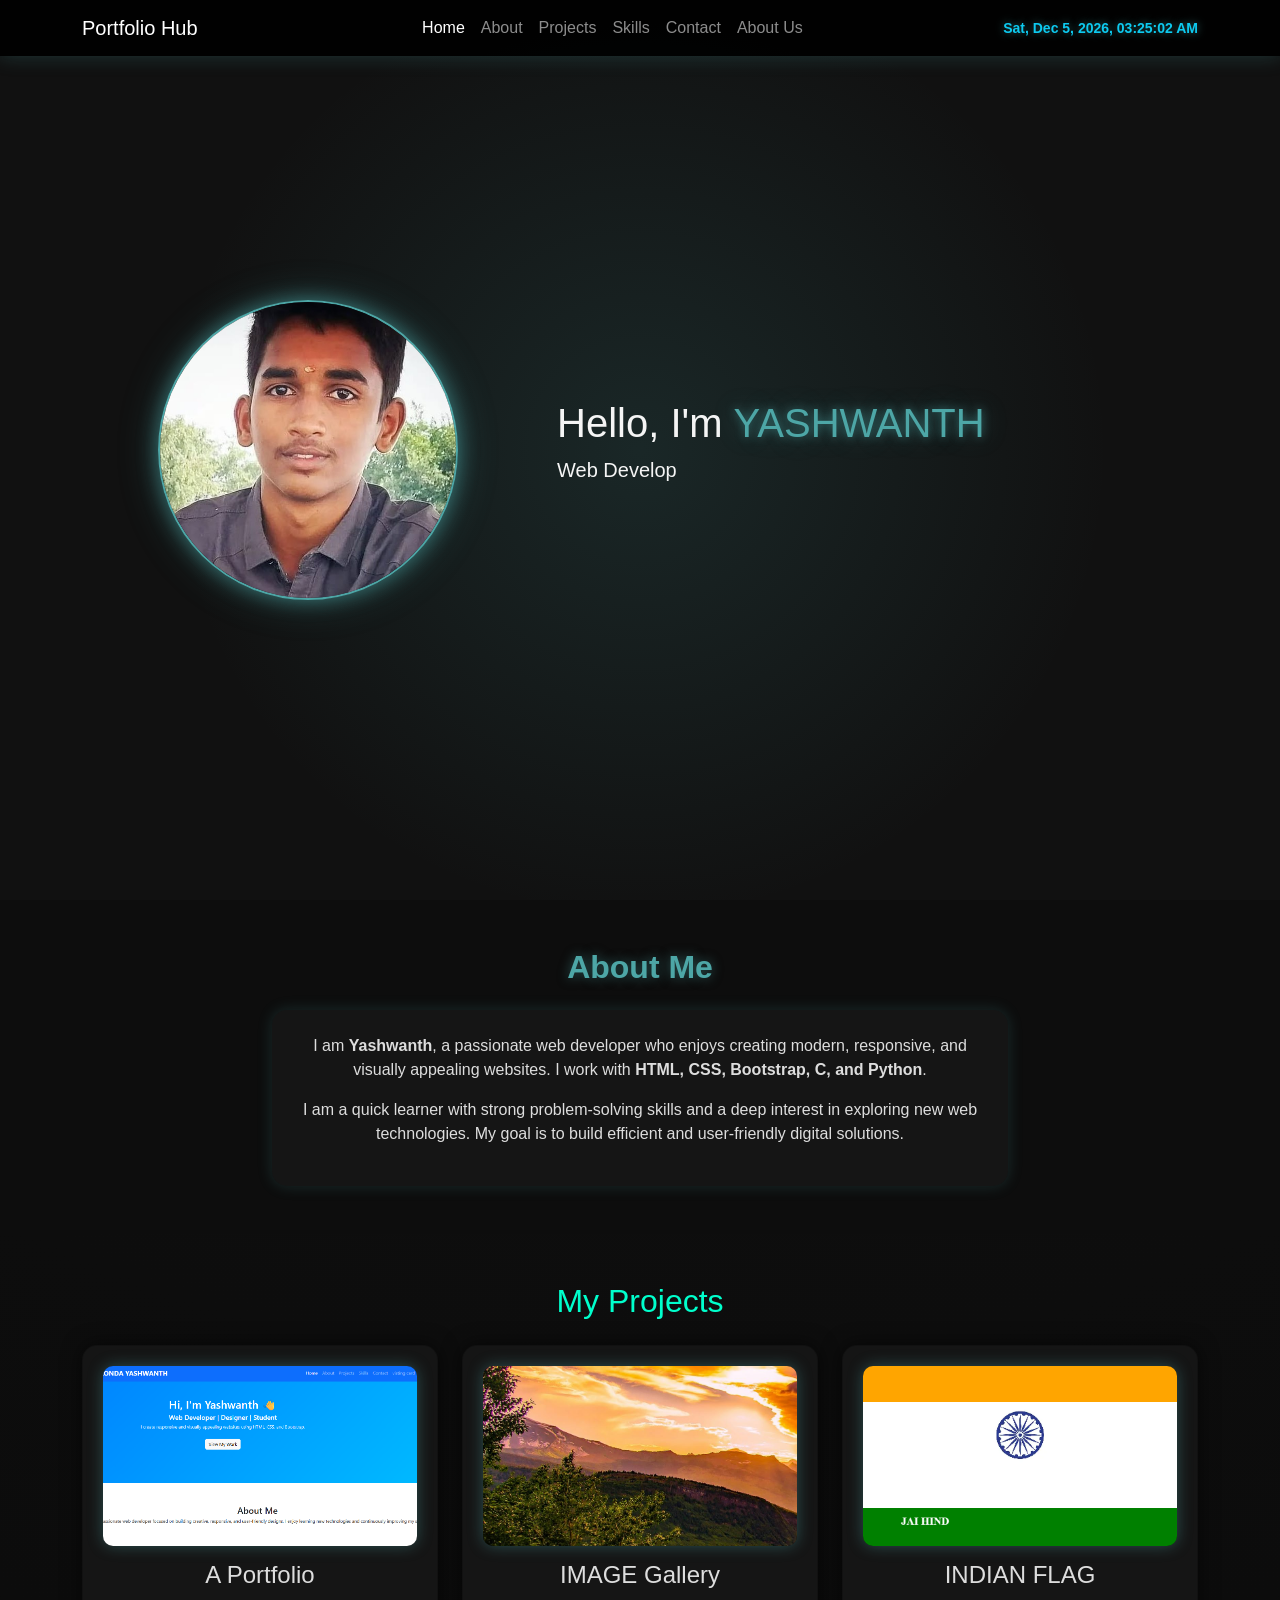
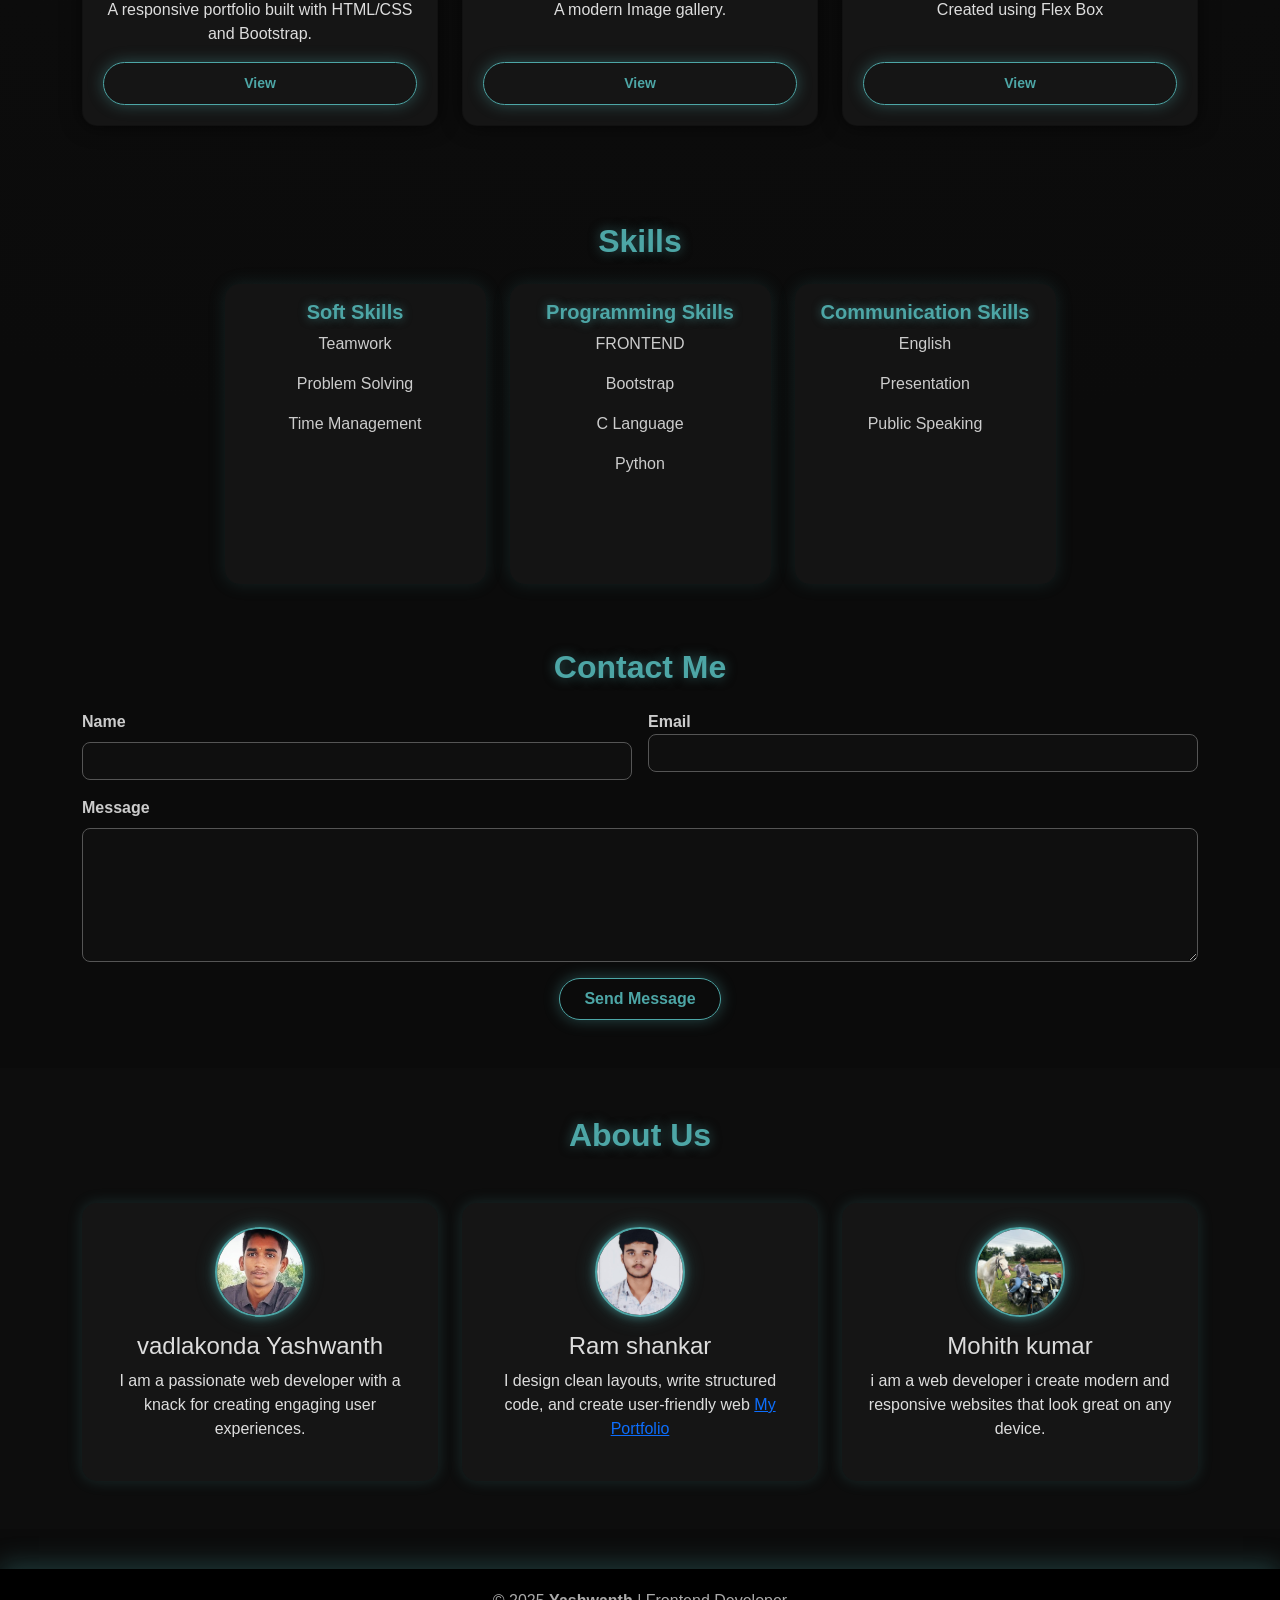
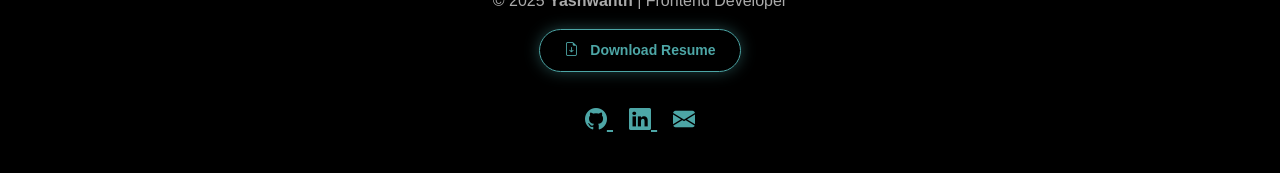
<file: index.html>
<!DOCTYPE html>
<html lang="en">
<head>
    <meta charset="UTF-8" />
    <meta name="viewport" content="width=device-width, initial-scale=1.0" />
    <title> Portfolio</title>
    <link href="https://cdn.jsdelivr.net/npm/bootstrap@5.3.0/dist/css/bootstrap.min.css" rel="stylesheet" />
    <link rel="stylesheet"
      href="https://cdn.jsdelivr.net/npm/bootstrap-icons@1.11.3/font/bootstrap-icons.css">
    <link rel="stylesheet" href="style1.css" />
</head>
<body>
    <nav class="navbar navbar-expand-lg navbar-dark fixed-top">
        <div class="container d-flex align-items-center justify-content-between">
    
    <a class="navbar-brand text-neon me-4" href="#">Portfolio Hub</a>

    <button class="navbar-toggler" type="button" data-bs-toggle="collapse" data-bs-target="#navbarNav">
        <span class="navbar-toggler-icon"></span>
    </button>

    <div class="collapse navbar-collapse" id="navbarNav">
        <ul class="navbar-nav mx-auto">
            <li class="nav-item"><a class="nav-link" href="#home">Home</a></li>
            <li class="nav-item"><a class="nav-link" href="#about">About</a></li>
            <li class="nav-item"><a class="nav-link" href="#projects">Projects</a></li>
            <li class="nav-item"><a class="nav-link" href="#skills">Skills</a></li>
            <li class="nav-item"><a class="nav-link" href="#contact">Contact</a></li>
            <li class="nav-item"><a class="nav-link" href="#about-us">About Us</a></li>
        </ul>
    </div>

    <!-- DATE & TIME -->
    <div id="datetime" class="text-info fw-semibold small d-none d-lg-block"></div>

</div>

    </nav>

  <section id="home" class="yash">
  <div class="container">
    <div class="row align-items-center text-center text-md-start">

      <div class="col-md-5 mb-4 mb-md-0 text-center">
        <img src="ji.jpg" class="profile-img" alt="Profile">
      </div>
      <div class="col-md-7">
   
        <h1>Hello, I'm 
          <span class="name-wrapper">
            <span>YASHWANTH</span>
            <div class="qr-popup">
              <img src="visting.png" alt="QR Code">
              <p>Scan to view my portfolio</p>
            </div>
          </span>
        </h1>
        <p class="lead">Web Developer | Designer | Coder</p>
      </div>
      <div>
        
      </div>

    </div>
  </div>
</section>

<section id="about" class="py-5 section">
<div class="container">
<h2 class="title text-center mb-4">About Me</h2>
<div class="row justify-content-center">
<div class="col-md-8">
<div class="box p-4 text-center">
<p>
I am <strong>Yashwanth</strong>, a passionate web developer who enjoys
creating modern, responsive, and visually appealing websites.
I work with <strong>HTML, CSS, Bootstrap, C, and Python</strong>.
</p>
<p>
I am a quick learner with strong problem-solving skills and a deep
interest in exploring new web technologies. My goal is to build
efficient and user-friendly digital solutions.
</p>
</div>
</div>
</div>
</div>
</section>
<section id="projects" class="container py-5">
    <h2 class="text-center mb-4" style="color:#00ffcc;">My Projects</h2>

    <div class="row g-4">

        <div class="col-md-4 d-flex">
            <div class="card text-center h-100 w-100">
                <img src="y.png" style="width:100%; border-radius:10px; margin-bottom:15px;" alt="Project 1">
                <h4>A Portfolio</h4>
                <p>A responsive portfolio built with HTML/CSS and Bootstrap.</p>
                <a href="hello.html" class="btn btn-primary btn-sm mt-auto">View</a>
            </div>
        </div>

        <div class="col-md-4 d-flex">
            <div class="card text-center h-100 w-100">
                <img src="k.png" style="width:100%; border-radius:10px; margin-bottom:15px;" alt="Project 2">
                <h4>IMAGE Gallery</h4>
                <p>A modern Image gallery.</p>
                <a href="flexbox gallery.html" class="btn btn-primary btn-sm mt-auto">View</a>
            </div>
        </div>

        <div class="col-md-4 d-flex">
            <div class="card text-center h-100 w-100">
                <img src="l.png" style="width:100%; border-radius:10px; margin-bottom:15px;" alt="Project 3">
                <h4>INDIAN FLAG</h4>
                <p>Created using Flex Box</p>
                <a href="frames.html" class="btn btn-primary btn-sm mt-auto">View</a>
            </div>
        </div>

    </div>
</section>


<section id="skills" class="container text-center mt-5">
    <h2 class="title mb-4">Skills</h2>

    <div class="row justify-content-center">

        
        <div class="col-md-3 col-8 mb-3">
            <div class="skill-box p-3">
                <h5 class="scroll-title">Soft Skills</h5>

                <p class="skill-item" data-bs-toggle="collapse" data-bs-target="#team">Teamwork</p>
                <div id="team" class="collapse skill-level">Intermediate</div>

                <p class="skill-item" data-bs-toggle="collapse" data-bs-target="#problem">Problem Solving</p>
                <div id="problem" class="collapse skill-level">Advanced</div>

                <p class="skill-item" data-bs-toggle="collapse" data-bs-target="#time">Time Management</p>
                <div id="time" class="collapse skill-level">Intermediate</div>
            </div>
        </div>
        <div class="col-md-3 col-8 mb-3">
            <div class="skill-box p-3">
                <h5 class="scroll-title">Programming Skills</h5>

                <p class="skill-item" data-bs-toggle="collapse" data-bs-target="#FRONTEND">FRONTEND</p>
                <div id="FRONTEND" class="collapse skill-level">Beginner</div>

                <p class="skill-item" data-bs-toggle="collapse" data-bs-target="#boot">Bootstrap</p>
                <div id="boot" class="collapse skill-level">Intermediate</div>

                <p class="skill-item" data-bs-toggle="collapse" data-bs-target="#c">C Language</p>
                <div id="c" class="collapse skill-level">Advanced</div>

                <p class="skill-item" data-bs-toggle="collapse" data-bs-target="#python">Python</p>
                <div id="python" class="collapse skill-level">Intermediate</div>
            </div>
        </div>
        <div class="col-md-3 col-8 mb-3">
            <div class="skill-box p-3">
                <h5 class="scroll-title">Communication Skills</h5>

                <p class="skill-item" data-bs-toggle="collapse" data-bs-target="#eng">English</p>
                <div id="eng" class="collapse skill-level">BASIC</div>

                <p class="skill-item" data-bs-toggle="collapse" data-bs-target="#presentation">Presentation</p>
                <div id="presentation" class="collapse skill-level">Intermediate</div>

                <p class="skill-item" data-bs-toggle="collapse" data-bs-target="#public">Public Speaking</p>
                <div id="public" class="collapse skill-level">Intermediate</div>
            </div>
        </div>

    </div>
</section>

<section class="container my-5" id="contact">
  <h2 class="title text-center mb-4">Contact Me</h2>
  <form action="https://formspree.io/f/your-form-id" method="POST" class="row g-3 neon-form">

    <div class="col-md-6">
      <label for="name" class="form-label label">Name</label>
      <input type="text" class="form-control input" id="name" name="name" required>
    </div>

    <div class="col-md-6">
      <label for="email" class="label label">Email</label>
      <input type="email" class="form-control input" id="email" name="_replyto" required>
    </div>

    <div class="col-12">
      <label for="message" class="form-label label">Message</label>
      <textarea class="form-control input" id="message" name="message" rows="5" required></textarea>
    </div>

    <div class="col-12 text-center">
      <button type="submit" class="btn px-4 py-2">Send Message</button>
    </div>

  </form>
</section>
<section id="about-us" class="py-5 section">
  <div class="container">
    <h2 class="title text-center mb-5">About Us</h2>

    <div class="row g-4">

      <!-- BOX 1 -->
      <div class="col-md-4">
        <div class="box p-4 text-center h-100">
          <img src="ji.jpg" alt="Who I Am" class="about-img">
          <h4>vadlakonda Yashwanth</h4>
          <p>
            I am a passionate web developer
            with a knack for creating engaging user experiences.
          </p>
        </div>
      </div>

      <!-- BOX 2 -->
      <div class="col-md-4">
        <div class="box p-4 text-center h-100">
          <img src="ram1.jpg" alt="What I Do" class="about-img">
          <h4>Ram shankar</h4>
          <p>
            I design clean layouts, write structured code,
            and create user-friendly web <a href="https://github.com/ThunderOoops/My_Portfolio">My Portfolio</a>
              
          </p>
        </div>
      </div>

      <!-- BOX 3 -->
      <div class="col-md-4">
        <div class="box p-4 text-center h-100">
          <img src="mohith.png" alt="My Goal" class="about-img">
          <h4>Mohith kumar</h4>
          <p>
            i am a web developer i create modern and responsive websites
            that look great on any device.
          </p>
        </div>
      </div>

    </div>
  </div>
</section>


  <footer>
  <div class="container text-center">

    <p class="mb-3">
      © 2025 <strong>Yashwanth</strong> | Frontend Developer
    </p>

    <!-- Resume Download -->
    <a href="Yashwanth_Resume.pdf" download class="btn btn-sm mb-3">
      <i class="bi bi-file-earmark-arrow-down me-2"></i>
      Download Resume
    </a>

    <!-- Social Icons -->
    <div class="mt-3">

      <a href="https://github.com/vdlkondayash1208/yashwanth"
         target="_blank"
         class="footer-icon mx-2"
         aria-label="GitHub">
        <i class="bi bi-github"></i>
      </a>

      <a href="www.linkedin.com/in/yashwanth-vadlakonda-a74454384"
         target="_blank"
         class="footer-icon mx-2"
         aria-label="LinkedIn">
        <i class="bi bi-linkedin"></i>
      </a>

      <a href="vdlkondayash1208@gmail.com"
         class="footer-icon mx-2"
         aria-label="Email">
        <i class="bi bi-envelope-fill"></i>
      </a>
      

    </div>
<p class="mt-3 mb-0" style="font-size:13px; color:#777;">
 
</p>

  </div>
</footer>

   <script src="script.js"></script>
   <script src="https://cdn.jsdelivr.net/npm/bootstrap@5.3.0/dist/js/bootstrap.bundle.min.js"></script>

</body>
</html>
</file>
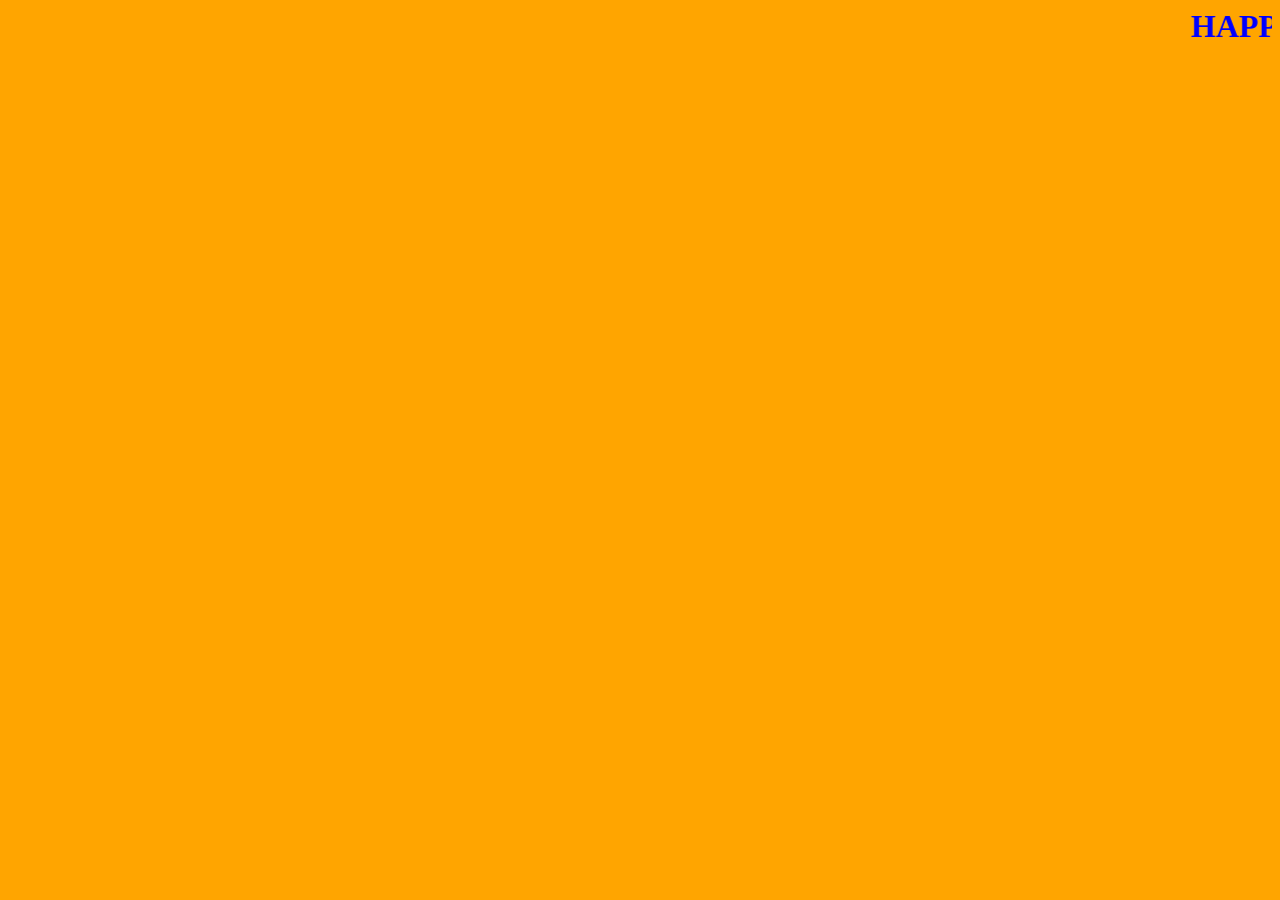
<file: first.html>
<html>
<head>
    <style rel="stylesheet" type="text/css">
        h1{
            color:white;
            text-align: center;
            color:blue;
            text-transform: uppercase;
        }
        body{
            background-color: orange;
        }
        marquee{
            direction: right;
            behavior: scroll;
        }
        audio{
            display:none;
        }
        </style>
</head>
<body>
    <h1><marquee>happy independence day</h1></body>
    <audio autoplay >
        <source src="c:\Users\vdlko\Music\Jana Gana Mana-128kbps (1).mp3" type="audio/mpeg">
</body>
</html>
</file>
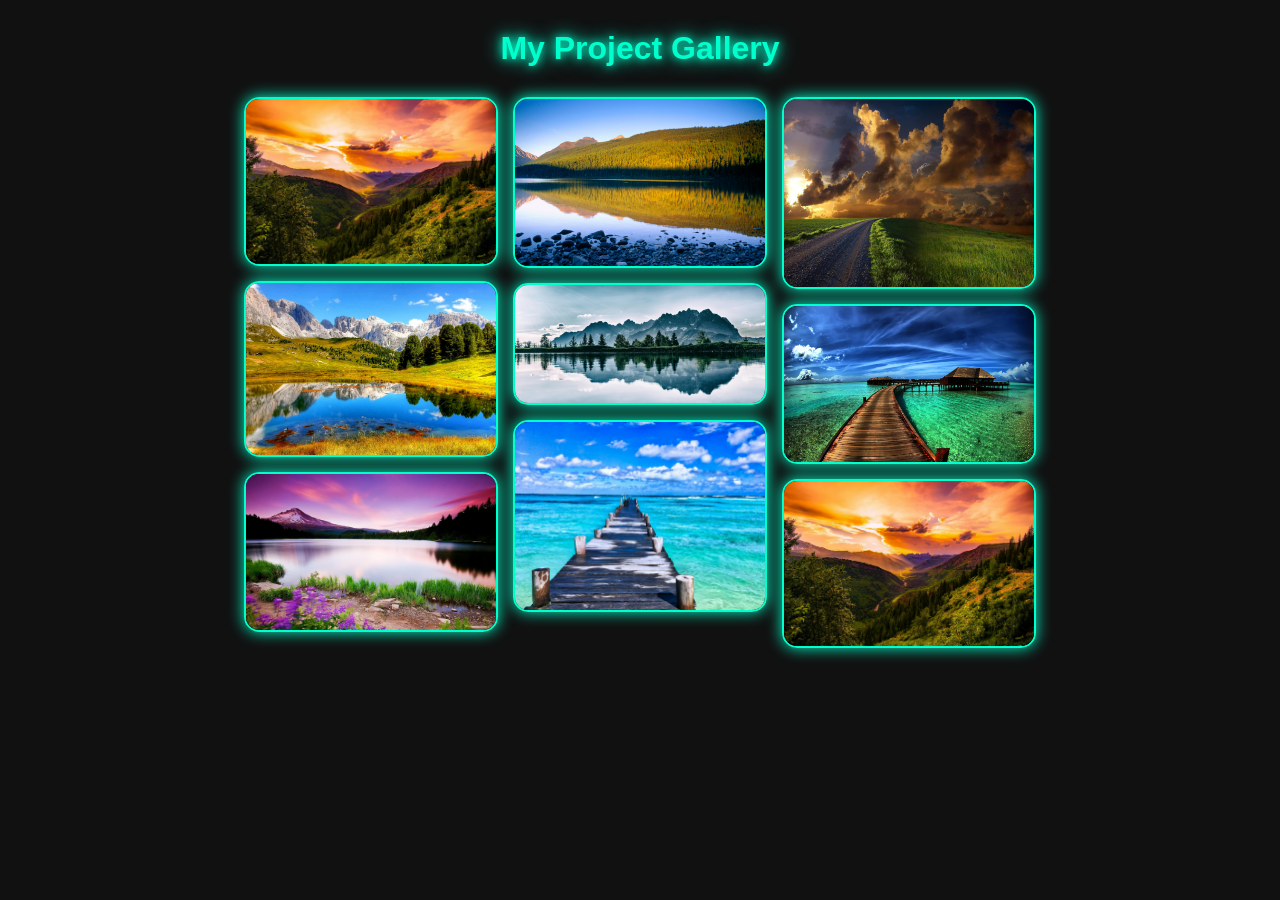
<file: flexbox gallery.html>
<!DOCTYPE html>
<html lang="en">
<head>
    <meta charset="UTF-8">
    <meta name="viewport" content="width=device-width, initial-scale=1.0">
    <title>Project Gallery</title>
    <style>
body {
    background-color: #111;
    color: #fff;
    font-family: 'Arial', sans-serif;
    margin: 0;
    padding: 0;
}
.gallery-title {
    text-align: center;
    margin: 30px 0;
    color: #00ffcc;
    text-shadow: 0 0 10px #00ffcc, 0 0 20px #00ffcc;
}
.gallery {
    display: flex;
    justify-content: center;
    gap: 15px;
    flex-wrap: wrap;
    padding: 0 20px;
}

.column {
    display: flex;
    flex-direction: column;
    gap: 15px;
}
.column img {
    width: 100%;
    max-width: 250px;
    border-radius: 15px;
    border: 2px solid #00ffcc;
    box-shadow: 0 0 15px #00ffcc;
    transition: transform 0.3s, box-shadow 0.3s;
    cursor: pointer;
}
.column img:hover {
    transform: scale(1.05) rotate(2deg);
    box-shadow: 0 0 25px #00ffcc, 0 0 50px #00ffcc;
}
@media (max-width: 900px) {
    .gallery {
        flex-direction: column;
        align-items: center;
    }
}       </style>
</head>
<body>
    <h1 class="gallery-title">My Project Gallery</h1>
    <div class="gallery">
        <div class="column">
            <img src="1.jpg" alt="Project 1">
            <img src="2.jpg" alt="Project 2">
            <img src="3.jpeg" alt="Project 3">
        </div>
        <div class="column">
            <img src="4.jpg" alt="Project 4">
            <img src="5.jpg" alt="Project 5">
            <img src="6.jpg" alt="Project 6">
        </div>
        <div class="column">
            <img src="7.jpg" alt="Project 7">
            <img src="8.jpg" alt="Project 8">
            <img src="9.jpg" alt="Project 9">
        </div>
    </div>
</body>
</html>
</file>
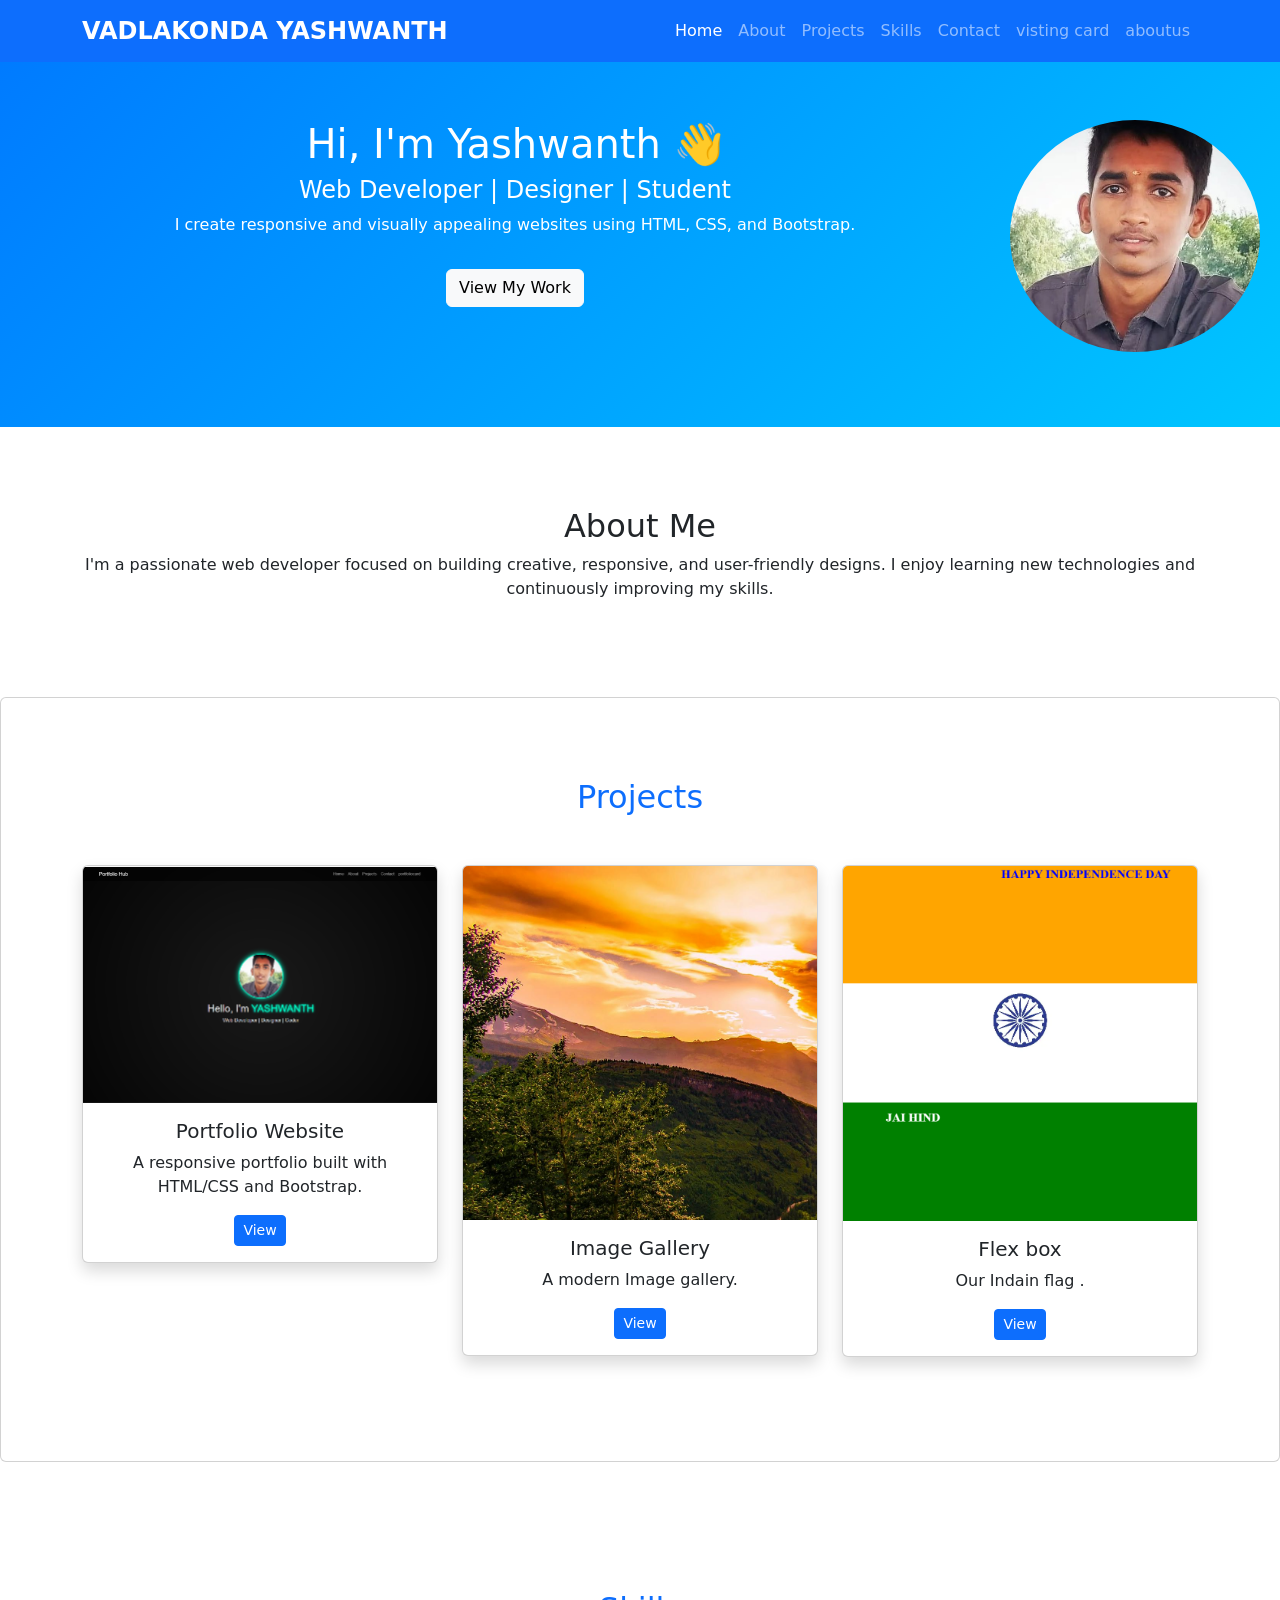
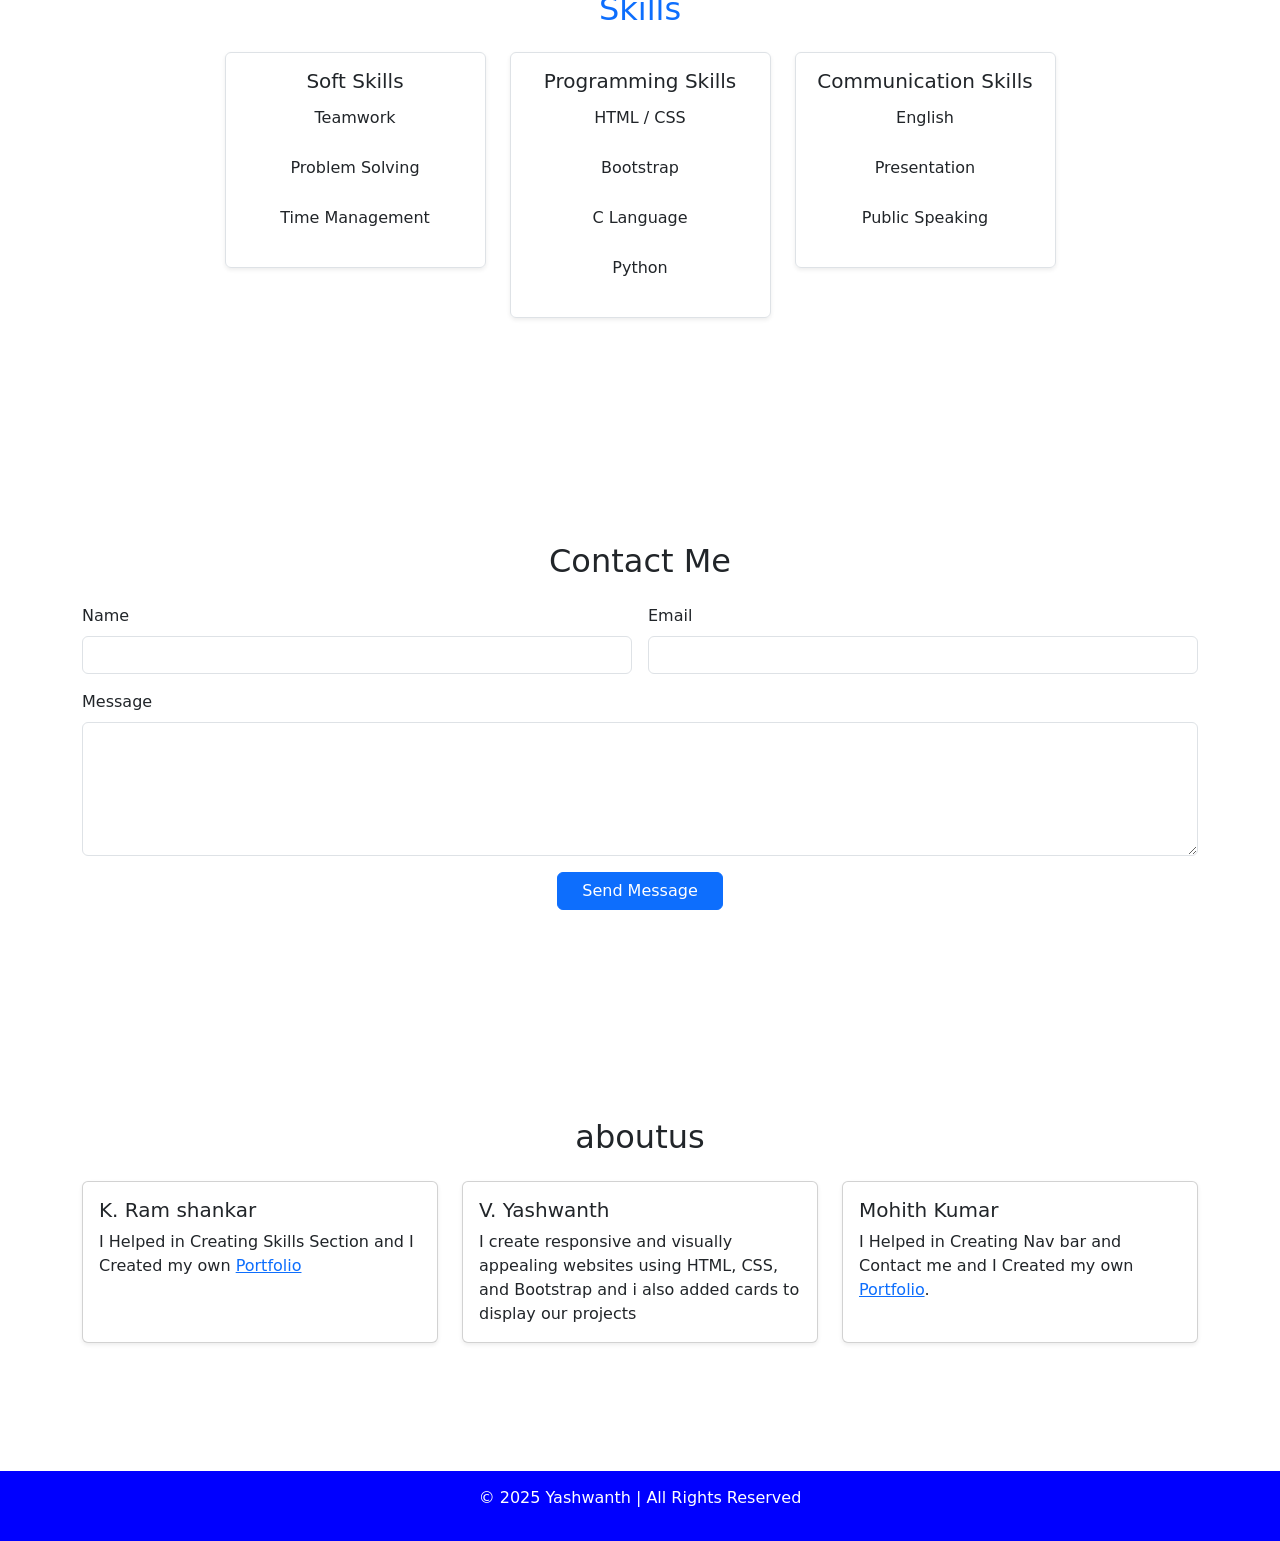
<file: hello.html>
<!DOCTYPE html>
<html lang="en">
<head>
  <meta charset="UTF-8">
  <meta name="viewport" content="width=device-width, initial-scale=1.0">
  <title>Yashwanth | Portfolio</title>
  <link href="https://cdn.jsdelivr.net/npm/bootstrap@5.3.3/dist/css/bootstrap.min.css" rel="stylesheet">
  <style>
    body { scroll-behavior: smooth; }
    section { padding: 80px 0; }
    .navbar-brand { font-weight: bold; font-size: 1.5rem; }
    .yashwanth {
      background: linear-gradient(135deg, #0078ff, #00c6ff);
      color: white;
      text-align: center;   
      padding: 120px 20px;
    }
    .img {
    float: right;
    width: 250px;           
    border-radius: 50%;     
    animation: slideIn 1.5s ease-in-out;
}
@keyframes slideIn {
    0% {
        transform: translateX(100px);
        opacity: 0;
    }
    100% {
        transform: translateX(0);
        opacity: 1;
    }
}
.move-card {
    animation: slideCard 5s ease-in-out infinite;
}
.move-card:hover {
    animation-play-state: paused;
}
@keyframes slideCard {
    0% {
        transform: translateX(0);
    }
    50% {
        transform: translateX(40px);
    }
    100% {
        transform: translateX(0);
    }
}
.scroll-title {
    display: inline-block;
    animation: titleScroll 6s linear infinite;
}

.skill-box:hover .scroll-title {
    animation-play-state: paused;
}
@keyframes titleScroll {
    0% { transform: translateX(0); }
    50% { transform: translateX(25px); }
    100% { transform: translateX(0); }
}
.skill-item {
    cursor: pointer;
    font-weight: 500;
    padding: 5px 0;
}

.skill-level {
    font-size: 14px;
    padding: 5px 0;
    color: #444;
}
    footer {
      background-color:blue;
      color: white;
      text-align: center;
      padding: 15px;
    }

@media (max-width: 600px) {
  .text {
    font-size: 1rem;
    text-align: center;
  }
}
@media (min-width: 600px) and (max-width: 992px) {
  .text {
    font-size: 1.2rem;
  }
}
@media (min-width: 992px) {
  .text {
    font-size: 1.4rem;
  }
}
  </style>
</head>
<body>
  <nav class="navbar navbar-expand-lg navbar-dark bg-primary fixed-top">
    <div class="container">
      <a class="navbar-brand" href="#">VADLAKONDA YASHWANTH</a>
      <button class="navbar-toggler" type="button" data-bs-toggle="collapse" data-bs-target="#navbarNav">
        <span class="navbar-toggler-icon"></span>
      </button>
      <div class="collapse navbar-collapse" id="navbarNav">
        <ul class="navbar-nav ms-auto">
          <li class="nav-item"><a class="nav-link active" href="#home">Home</a></li>
          <li class="nav-item"><a class="nav-link" href="#about">About</a></li>
          <li class="nav-item"><a class="nav-link" href="#projects">Projects</a></li>
          <li class="nav-item"><a class="nav-link" href="#skills">Skills</a></li>
          <li class="nav-item"><a class="nav-link" href="#contact">Contact</a></li>
           <li class="nav-item"><a class="nav-link" href="visting.html">visting card</a></li>
           <li class="nav-item"><a class="nav-link" href="#aboutus">aboutus</a></li>
        </ul>
      </div>
    </div>
  </nav>
  <section id="home" class="yashwanth">
    <img src="ji.jpg" alt="Yashwanth" class="img">
    <h1>Hi, I'm Yashwanth 👋</h1>
    <h4>Web Developer | Designer | Student</h4>
    <p>I create responsive and visually appealing websites using HTML, CSS, and Bootstrap.</p>
    <a href="#projects" class="btn btn-light mt-3">View My Work</a>
  </section>
  <section id="about" class="container text-center">
    <h2 class="sai">About Me</h2>
    <p class="yash">
      I'm a passionate web developer focused on building creative, responsive, and user-friendly designs.
      I enjoy learning new technologies and continuously improving my skills.
    </p>
  </section>
  <section id="projects" class="card">
    <div class="container">
      <h2 class="text-primary text-center mb-5">Projects</h2>
      <div class="row">
        <div class="col-md-4 mb-4">
          <div class="card shadow move-card">
            <img src="yyy.png" class="card-img-top" alt="Project 1">
            <div class="card-body text-center">
              <h5 class="card-title">Portfolio Website</h5>
              <p class="card-text">A responsive portfolio built with  HTML/CSS and Bootstrap.</p>
              <a href="index.html" class="btn btn-primary btn-sm">View</a>
            </div>
          </div>
        </div>
        <div class="col-md-4 mb-4">
          <div class="card shadow move-card">
            <img src="k.png" class="card-img-top" alt="Project 2">
            <div class="card-body text-center">
              <h5 class="card-title">Image Gallery</h5>
              <p class="card-text">A modern Image gallery.</p>
              <a href="flexbox gallery.html" class="btn btn-primary btn-sm">View</a>
            </div>
          </div>
        </div>
        <div class="col-md-4 mb-4">
          <div class="card shadow move-card">
            <img src="l.png" class="card-img-top" alt="Project 3">
            <div class="card-body text-center">
              <h5 class="card-title">Flex box</h5>
    <p class="card-text">Our Indain flag .</p>
              <a href="frames.html" class="btn btn-primary btn-sm">View</a>
            </div>
          </div>
        </div>
      </div>
    </div>
  </section>
 <section id="skills" class="container text-center mt-5">
    <h2 class="text-primary mb-4">Skills</h2>
    <div class="row justify-content-center">
        <div class="col-md-3 col-8 mb-3">
            <div class="skill-box border rounded p-3 shadow-sm">
                
                <h5 class="scroll-title">Soft Skills</h5>

                <p class="skill-item" data-bs-toggle="collapse" data-bs-target="#team">Teamwork</p>
                <div id="team" class="collapse skill-level"> Intermediate</div>

                <p class="skill-item" data-bs-toggle="collapse" data-bs-target="#problem">Problem Solving</p>
                <div id="problem" class="collapse skill-level"> Advanced</div>

                <p class="skill-item" data-bs-toggle="collapse" data-bs-target="#time">Time Management</p>
                <div id="time" class="collapse skill-level"> Intermediate</div>
            </div>
        </div>
        <div class="col-md-3 col-8 mb-3">
            <div class="skill-box border rounded p-3 shadow-sm">

                <h5 class="scroll-title">Programming Skills</h5>

                <p class="skill-item" data-bs-toggle="collapse" data-bs-target="#html">HTML / CSS</p>
                <div id="html" class="collapse skill-level"> Intermediate</div>

                <p class="skill-item" data-bs-toggle="collapse" data-bs-target="#boot">Bootstrap</p>
                <div id="boot" class="collapse skill-level"> Intermediate</div>

                <p class="skill-item" data-bs-toggle="collapse" data-bs-target="#c">C Language</p>
                <div id="c" class="collapse skill-level">Advance</div>

                <p class="skill-item" data-bs-toggle="collapse" data-bs-target="#python">Python</p>
                <div id="python" class="collapse skill-level"> Intermediate</div>
            </div>
        </div>
        <div class="col-md-3 col-8 mb-3">
            <div class="skill-box border rounded p-3 shadow-sm">

                <h5 class="scroll-title">Communication Skills</h5>

                <p class="skill-item" data-bs-toggle="collapse" data-bs-target="#eng">English</p>
                <div id="eng" class="collapse skill-level"> Advanced</div>

                <p class="skill-item" data-bs-toggle="collapse" data-bs-target="#presentation">Presentation</p>
                <div id="presentation" class="collapse skill-level"> Intermediate</div>

                <p class="skill-item" data-bs-toggle="collapse" data-bs-target="#public">Public Speaking</p>
                <div id="public" class="collapse skill-level"> Beginner</div>

            </div>
        </div>

    </div>
</section>
<section class="container my-5" id="contact">
  <h2 class="text-center mb-4">Contact Me</h2>
  <form action="https://formspree.io/f/your-form-id" method="POST" class="row g-3">
    <div class="col-md-6">
      <label for="name" class="form-label">Name</label>
      <input type="text" class="form-control" id="name" name="name" required>
    </div>
    <div class="col-md-6">
      <label for="email" class="form-label">Email</label>
      <input type="email" class="form-control" id="email" name="_replyto" required>
    </div>
    <div class="col-12">
      <label for="message" class="form-label">Message</label>
      <textarea class="form-control" id="message" name="message" rows="5" required></textarea>
    </div>
    <div class="col-12 text-center">
      <button type="submit" class="btn btn-primary px-4">Send Message</button>
    </div>
  </form>
</section>
<section class="container my-5" id="aboutus">
  <h2 class="text-center mb-4">aboutus</h2>
  <div class="row row-cols-1 row-cols-md-3 g-4">
    <div class="col">
      <div class="card h-100 shadow-sm">
        <div class="card-body">
          <h5 class="card-title">K. Ram shankar</h5>
          <p class="card-text">I Helped in Creating Skills Section and I Created my own <a href="https://thunderooops.github.io/My_Portfolio/">Portfolio</a> </p>
        </div>
      </div>
    </div>
    <div class="col">
      <div class="card h-100 shadow-sm">
        <div class="card-body">
          <h5 class="card-title">V. Yashwanth</h5>
          <p class="card-text">I create responsive and visually appealing websites using HTML, CSS, and Bootstrap and i also added cards to display our projects</p>
        </div>
      </div>
    </div>
    <div class="col">
      <div class="card h-100 shadow-sm">
        <div class="card-body">
          <h5 class="card-title">Mohith Kumar</h5>
          <p class="card-text">I Helped in Creating Nav bar and Contact me and I Created my own <a href="https://mohith-29.github.io/myproject11/">Portfolio</a>.</p>
        </div>
      </div>
    </div>

  </div>
</section>
  <footer>
    <p>&copy; 2025 Yashwanth | All Rights Reserved</p>
  </footer>
  <script src="https://cdn.jsdelivr.net/npm/bootstrap@5.3.3/dist/js/bootstrap.bundle.min.js"></script>
</body>

</html>
</file>
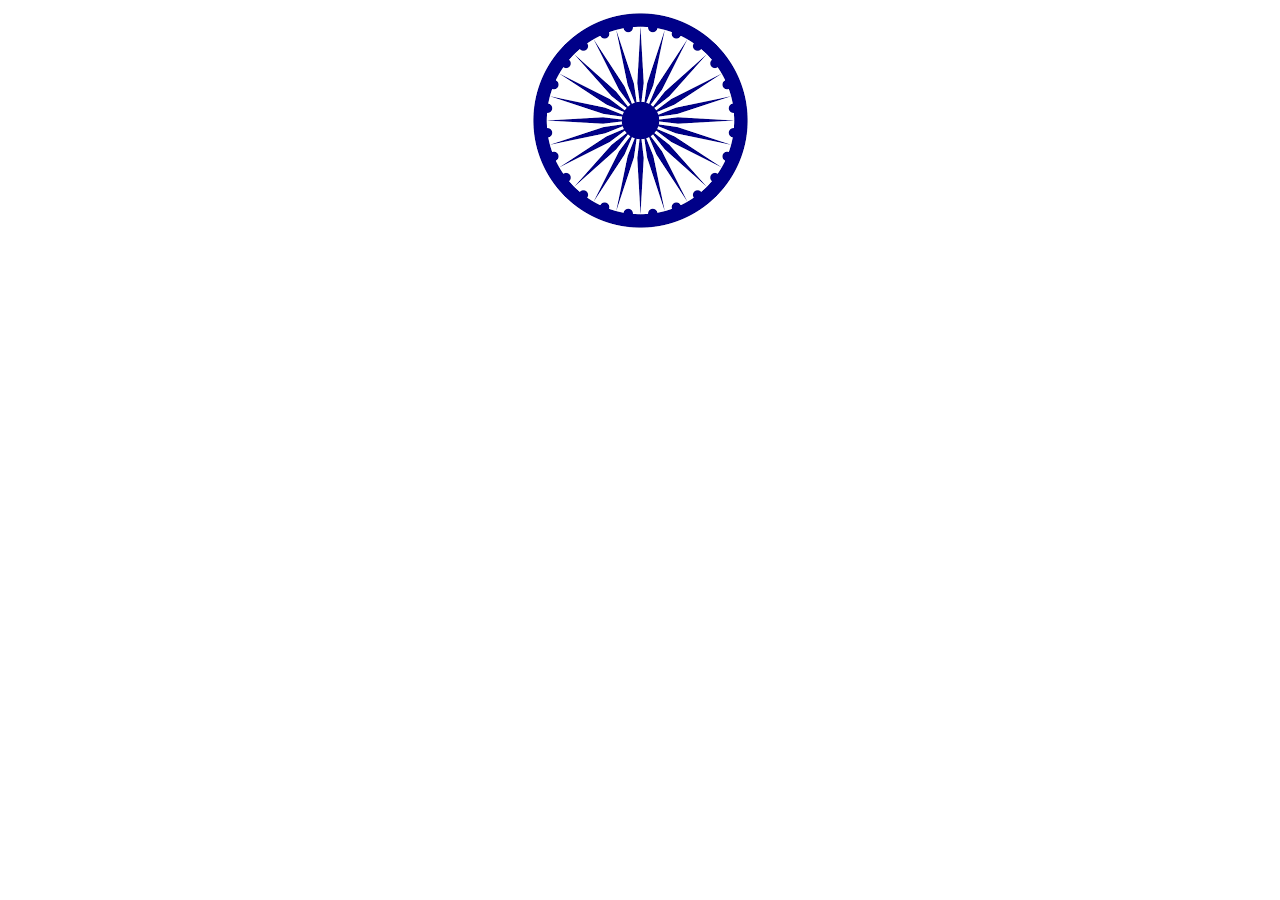
<file: second.html>
<html>
<head>
    <style rel="stylesheet" ref="text/css"> 
    body{
        background-color: white;
    }
    </style>
</head>
<body>
    <center><img src="ASHOK.png" alt="Image"  /></center>
</body>

</html>
</file>
<file: style1.css>
body {
    background: radial-gradient(circle at top, #111 0%, #0b0b0b 60%);
    color: #f5f5f5;
    font-family: 'Poppins', sans-serif;
}
nav {
    background: rgba(0, 0, 0, 0.9);
    box-shadow: 0 0 20px rgba(77, 166, 166, 0.25);
}
.yash {
    height: 100vh;
    display: flex;
    align-items: center;
    justify-content: center;
    text-align: center;
    background:
        radial-gradient(circle, rgba(77,166,166,0.15), transparent 60%),
        #111;
    animation: fadeIn 1.5s ease-in-out;
}
@keyframes fadeIn {
    from { opacity: 0; transform: translateY(20px); }
    to { opacity: 1; transform: translateY(0); }
}
h1 span {
    color: #4da6a6;
    text-shadow:
        0 0 10px rgba(77,166,166,0.6),
        0 0 25px rgba(77,166,166,0.4);
}

.section {
    background: #0d0d0d;
}

.box {
    background: #151515;
    border-radius: 15px;
    color: #ddd;
    box-shadow: 0 0 15px rgba(77,166,166,0.2);
}
.card {
    background: #151515;
    border-radius: 15px;
    padding: 20px;
    color: #ddd;
    transition: 0.4s ease;
    box-shadow: 0 0 20px rgba(0,0,0,0.6);
}

.card:hover {
    transform: translateY(-8px) scale(1.02);
    box-shadow:
        0 0 18px rgba(77,166,166,0.5),
        0 0 35px rgba(77,166,166,0.25);
}
.card img {
    height: 180px;
    object-fit: cover;
    border-radius: 10px;
    margin-bottom: 15px;
    width: 100%;
    box-shadow: 0 0 15px rgba(77,166,166,0.4);
}
.profile-img {
    width: 300px;
    height: 300px;
    border-radius: 50%;
    border: 2px solid #4da6a6;
    object-fit: cover;
    transition: 0.4s ease;
    box-shadow:
        0 0 20px rgba(77,166,166,0.6),
        0 0 40px rgba(77,166,166,0.3);
}

.profile-img:hover {
    transform: scale(1.05);
    box-shadow:
        0 0 25px rgba(77,166,166,0.9),
        0 0 55px rgba(77,166,166,0.6);
}
#pic {
    width: 150px;
    height: 150px;
    border-radius: 50%;
    border: 2px solid #4da6a6;
    object-fit: cover;
    box-shadow: 0 0 15px rgba(77,166,166,0.6);
}
.title {
    color: #4da6a6;
    font-weight: 600;
    text-shadow: 0 0 12px rgba(77,166,166,0.5);
}
.skill-box {
    background: #141414;
    border-radius: 15px;
    min-height: 300px;
    color: #ddd;
    transition: 0.4s ease;
    box-shadow: 0 0 18px rgba(77,166,166,0.15);
}

.skill-box:hover {
    transform: translateY(-6px);
    box-shadow:
        0 0 20px rgba(77,166,166,0.5),
        0 0 40px rgba(77,166,166,0.25);
}

.scroll-title {
    color: #4da6a6;
    font-weight: bold;
    text-shadow: 0 0 10px rgba(77,166,166,0.6);
}

.skill-item {
    color: #ccc;
    cursor: pointer;
    transition: 0.3s ease;
}

.skill-item:hover {
    color: #4da6a6;
    text-shadow: 0 0 10px rgba(77,166,166,0.7);
}

.skill-level {
    color: #4da6a6;
    font-size: 14px;
}
.form {
    padding: 25px;
    background: #141414;
    border-radius: 15px;
    box-shadow: 0 0 22px rgba(77,166,166,0.25);
}

.label {
    color: #ccc;
    font-weight: 600;
}

.input {
    background: #0f0f0f ;
    border: 1px solid #555 ;
    color: #eee ;
    border-radius: 8px;
}

.input:focus {
    border-color: #4da6a6 ;
    box-shadow: 0 0 15px rgba(77,166,166,0.8);
}
.btn {
    background: transparent;
    border: 1px solid #4da6a6;
    color: #4da6a6;
    font-weight: 600;
    border-radius: 30px;
    padding: 10px 24px;
    transition: 0.4s ease;
    box-shadow: 0 0 15px rgba(77,166,166,0.4);
}

.btn:hover {
    background: #4da6a6;
    color: #000;
    transform: translateY(-3px);
    box-shadow:
        0 0 20px rgba(77,166,166,0.9),
        0 0 45px rgba(77,166,166,0.7);
}
.link {
    color: #4da6a6;
    font-weight: 600;
    transition: 0.3s;
}
.link:hover {
    color: #6fbcbc;
    text-shadow: 0 0 12px rgba(111,188,188,0.8);
}
footer {
    background: #000;
    padding: 20px;
    text-align: center;
    margin-top: 40px;
    color: #aaa;
    box-shadow: 0 -5px 25px rgba(77,166,166,0.3);
}
.name-wrapper {
    position: relative;
    display: inline-block;
    cursor: pointer;
}

.qr-popup {
    position: absolute;
    top: 120%;
    left: 50%;
    transform: translateX(-50%) translateY(10px);
    background: #050505;
    padding: 12px;
    border-radius: 14px;
    border: 1px solid #4da6a6;
    box-shadow:
        0 0 20px rgba(77,166,166,0.7),
        0 0 40px rgba(77,166,166,0.4);
    opacity: 0;
    pointer-events: none;
    transition: 0.3s ease;
    z-index: 10;
    min-width: 170px;
    text-align: center;
}

.qr-popup img {
    width: 150px;
    height: 150px;
    object-fit: contain;
    border-radius: 10px;
    margin-bottom: 6px;
}

.qr-popup p {
    font-size: 11px;
    margin: 0;
    color: #ccc;
}

.name-wrapper:hover .qr-popup {
    opacity: 1;
    transform: translateX(-50%) translateY(0);
}
.about-img {
  width: 90px;
  height: 90px;
  border-radius: 50%;
  object-fit: cover;
  display: block;
  margin: 0 auto 15px auto;

  border: 2px solid #4da6a6;

  box-shadow:
    0 0 10px rgba(77,166,166,0.6),
    0 0 20px rgba(77,166,166,0.3);

  transition: 0.3s ease;
}
#datetime {
    color: #4da6a6;
    text-shadow: 0 0 8px rgba(77,166,166,0.6);
    white-space: nowrap;
}
.footer-icon {
    font-size: 22px;
    color: #4da6a6;
    transition: 0.3s ease;
}

.footer-icon:hover {
    color: #6fffe9;
    text-shadow: 0 0 15px rgba(111,255,233,0.8);
}
</file>
